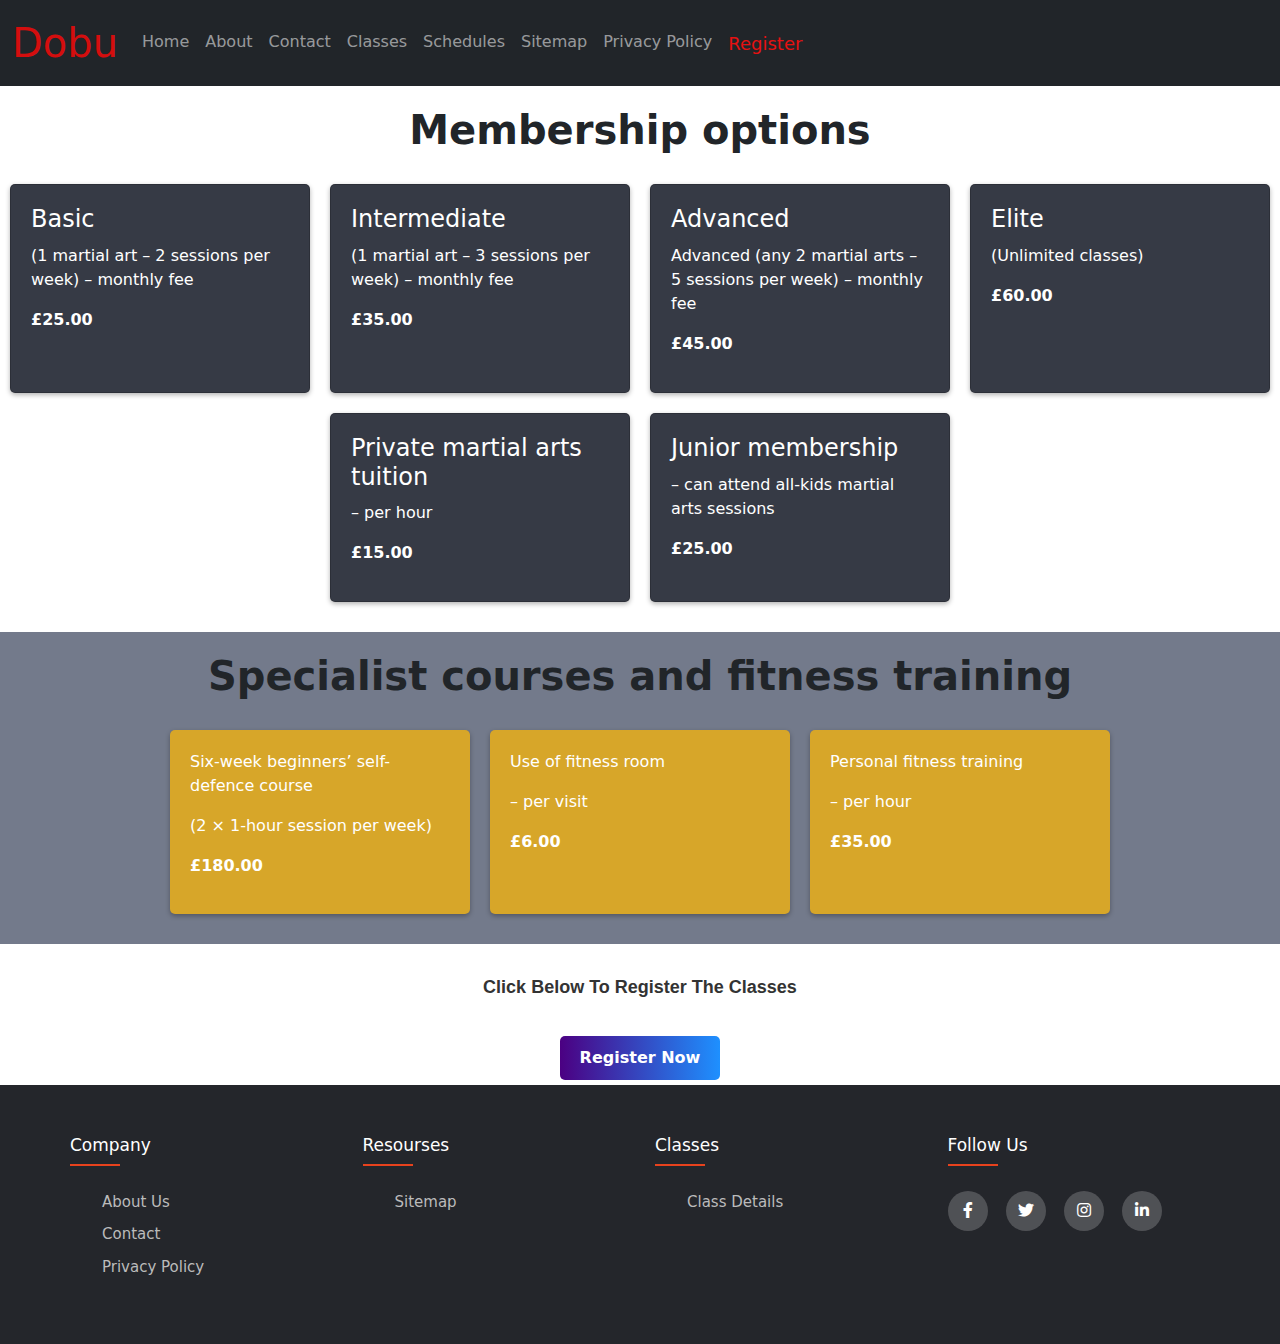
<file: c1.html>
<!DOCTYPE html>
<html lang="en">
<head>
  <title>Dobu Martial Arts</title>
  <meta charset="utf-8">
  <meta name="viewport" content="width=device-width, initial-scale=1">
  <link href="https://cdn.jsdelivr.net/npm/bootstrap@5.2.3/dist/css/bootstrap.min.css" rel="stylesheet">
  <script src="https://cdn.jsdelivr.net/npm/bootstrap@5.2.3/dist/js/bootstrap.bundle.min.js"></script>
  <link rel="stylesheet" type="text/css" href="https://cdnjs.cloudflare.com/ajax/libs/font-awesome/5.15.1/css/all.min.css">
  <link href="https://cdnjs.cloudflare.com/ajax/libs/animate.css/3.7.2/animate.min.css" rel="stylesheet">

  <script src="JS.js"></script>
  <link rel="stylesheet" href="c1.css">
</head>
<body>


  <nav class="navbar navbar-expand-sm bg-dark navbar-dark">
    <div class="container-fluid">
      <a class="navbar-brand" href="index.html" style="color: rgb(212, 14, 14);">Dobu</a>
      <button class="navbar-toggler" type="button" data-bs-toggle="collapse" data-bs-target="#collapsibleNavbar">
        <span class="navbar-toggler-icon"></span>
      </button>
      <div class="collapse navbar-collapse" id="collapsibleNavbar">
        <ul class="navbar-nav">
          <li class="nav-item">
            <a class="nav-link" href="index.html">Home</a>
          </li>
          <li class="nav-item">
            <a class="nav-link" href="abt.html">About</a>
          </li>
          <li class="nav-item">
            <a class="nav-link" href="cont.html">Contact</a>
          </li> 
  
  
          <li class="nav-item">
            <a class="nav-link" href="c1.html">Classes</a>
          </li>
  
          <li class="nav-item">
            <a class="nav-link" href="s1.html">Schedules</a>
          </li>
  
          <li class="nav-item">
              <a class="nav-link" href="site1.html">Sitemap</a>
            </li>
            <li class="nav-item">
              <a class="nav-link" href="pri1.html">Privacy Policy</a>
            </li> 
            
            <li class="nav-item">
              <a class="nav-link" style=" font-size: 18px; color: rgb(230, 17, 17);" href="RegistrationForm.html">Register</a>
            </li>
         
        </ul>
      </div>
    </div>
  </nav>
  


<!--Prices and membership options-->

<section class="cards">
  <h1><b>Membership options</b></h1>
  <div class="card-container">
    <div class="card">
      <h2 class="card-title">Basic</h2>
      <p class="card-description">(1 martial art – 2 sessions per week) – monthly fee</p>
        <p><b>£25.00</b></p>
    </div>
    <div class="card">
      <h2 class="card-title">Intermediate</h2>
      <p class="card-description">(1 martial art – 3 sessions per week) – monthly fee</p>
      <p><b>£35.00</b></p>
    </div>
    <div class="card">
      <h2 class="card-title">Advanced</h2>
      <p class="card-description">Advanced (any 2 martial arts – 5 sessions per week) – monthly fee</p>
      <p><b>£45.00</b></p>
    </div>
    <div class="card">
      <h2 class="card-title">Elite</h2>
      <p class="card-description">(Unlimited classes)</p>
      <p><b>£60.00</b></p>
    </div>
    <div class="card">
      <h2 class="card-title">Private martial arts tuition </h2>
      <p class="card-description">– per hour</p>
      <p><b>£15.00</b></p>
    </div>
    <div class="card">
      <h2 class="card-title">Junior membership</h2>
      <p class="card-description">– can attend all-kids martial arts sessions</p>
      <p><b>£25.00</b></p>
    </div>
  </div>
  
</section>

<section class="cards-second ">
  <h1><b>Specialist courses and fitness training</b></h1>
  <div class="card-container">
    <div class="card2">
     
      <p class="card-description">Six-week beginners’ self-defence course </p>
      <p>(2 × 1-hour session per week)</p>
        <p><b>£180.00</b></p>
    </div>
    <div class="card2">
      <p class="card-description">Use of fitness room</p>
      <p> – per visit</p>
      <p><b>£6.00</b></p>
    </div>
    <div class="card2">
      <p class="card-description">Personal fitness training</p>
      <p>– per hour</p>
      <p><b>£35.00</b></p>
    </div>
  
  </div>
  
</section>


<section class="card-third">
  <div class="card-body">
    <p class="card-text"><b>Click Below To Register The Classes</b></p>
    <div class="button-container">
      <a href="RegistrationForm.html" class="btn btn-primary">Register Now</a>

    </div>
  </div>
</section>

<!--Footer-->
    <footer class="footer content">
      <div class="container">
          <div class="row">
              <div class="footer-col">
                  <h4>Company</h4>
                  <ul>
                      <li><a href="abt.html">about us</a></li>
                      <li><a href="cont.html">contact </a></li>
                      <li><a href="pri1.html">privacy policy</a></li>
                      
                  </ul>
              </div>
              <div class="footer-col">
                  <h4>Resourses</h4>
                  <ul>
                      <li><a href="site1.html">sitemap</a></li>
                     
                  </ul>
              </div>
              <div class="footer-col">
                  <h4>Classes</h4>
                  <ul>
                      <li><a href="c1.html">Class details</a></li>
                      
                  </ul>
              </div>
              <div class="footer-col">
                  <h4>follow us</h4>
                  <div class="social-links">
                    <a href="https://www.facebook.com"><i class="fab fa-facebook-f"></i></a>
                    <a href="https://twitter.com"><i class="fab fa-twitter"></i></a>
                    <a href="https://www.instagram.com"><i class="fab fa-instagram"></i></a>
                    <a href="https://www.linkedin.com"><i class="fab fa-linkedin-in"></i></a>
                  </div>
              </div>
          </div>
      </div>
  </footer>
  




   
</body>
</html>
</file>
<file: c1.css>
@import url('https://fonts.googleapis.com/css2?family=Poppins:wght@300;400;500;600;700&display=swap');
html, body{
	height: 100%;
}

body{
	display: flex;
	flex-direction: column;
}

.content{
	flex: 1 0 auto;
}

/* logo*/
.navbar-brand{
  font-size: 40px;
}

.text-info{
  color: rgb(204, 0, 0);
}

/*Prices and membership options*/
h1{
	text-align: center;
	margin-top: 20px;
}

.card-container {
  display: flex;
  flex-wrap: wrap;
  justify-content: center;
  gap: 20px;
  margin-top:30px;
  margin-bottom: 30px;
}


.card {
  background-color: #363a45;
  padding: 20px;
  border-radius: 5px;
  box-shadow: 0px 2px 5px rgba(0, 0, 0, 0.3);
  transition: all 0.3s ease;
  flex-basis: 300px;
  color: #ffffff;
}

.card:hover {
  transform: translateY(-5px);
  box-shadow: 0px 7px 10px rgba(0, 0, 0, 0.3);
}

.card-title {
  font-size: 24px;
  margin-bottom: 10px;
}

.card-description {
  font-size: 16px;
}


/*Specialist*/
.cards-second{
	background-color: #737a8b;
} 

.card-container {
	display: flex;
	flex-wrap: wrap;
	justify-content: center;
	gap: 20px;
	margin-top:30px;
	margin-bottom: 30px;
  }
  
  
  .card2 {
	background-color: #d7a629;
	padding: 20px;
	border-radius: 5px;
	box-shadow: 0px 2px 5px rgba(0, 0, 0, 0.3);
	transition: all 0.3s ease;
	flex-basis: 300px;
	color: #ffffff;
  }
  
  .card2:hover {
	transform: translateY(-5px);
	box-shadow: 0px 7px 10px rgba(255, 24, 24, 0.951);
  }
  
  .card-title {
	font-size: 24px;
	margin-bottom: 10px;
  }
  
  .card-description {
	font-size: 16px;
  }


/* reg now*/

  .card-text{
	text-align: center;
	margin-top: 30px;
  }

  .button-container {
	display: flex;
	flex-wrap: wrap;
	justify-content: center;
	margin-top: 30px;
  }
  
  .button-container a {
	margin: 5px;
  }

  .btn-primary {
    background: linear-gradient(to right, #4B0082, #1E90FF);
    color: #fff;
    padding: 10px 20px;
    border: none;
    text-decoration: none;
    border-radius: 5px;
    font-size: 16px;
    font-weight: bold;
}

.card-text b {
	font-family:Verdana, Geneva, Tahoma, sans-serif;
	font-size: 18px;
	color: #333;

  }
  

/*footer*/
.container{
	max-width: 1170px;
	margin:auto;
}
.row{
	display: flex;
	flex-wrap: wrap;
}
ul{
	list-style: none;
}
.footer{
	background-color: #24262b;
    padding: 50px 0;
	flex-shrink: 0;
	
}
.footer-col{
   width: 25%;
   padding: 0 15px;
}
.footer-col h4{
	font-size: 17px;
	color: #ffffff;
	text-transform: capitalize;
	margin-bottom: 35px;
	font-weight: 500;
	position: relative;
}
.footer-col h4::before{
	content: '';
	position: absolute;
	left:0;
	bottom: -10px;
	background-color:rgb(231, 66, 29);
	height: 2px;
	box-sizing: border-box;
	width: 50px;
}
.footer-col ul li:not(:last-child){
	margin-bottom: 10px;
}
.footer-col ul li a{
	font-size: 15px;
	text-transform: capitalize;
	color: #ffffff;
	text-decoration: none;
	font-weight: 300;
	color: #bbbbbb;
	display: block;
	transition: all 0.3s ease;
}
.footer-col ul li a:hover{
	color: #ffffff;
	padding-left: 8px;
}
.footer-col .social-links a{
	display: inline-block;
	height: 40px;
	width: 40px;
	background-color: rgba(255,255,255,0.2);
	margin:0 13px 10px 0;
	text-align: center;
	line-height: 40px;
	border-radius: 50%;
	color: #ffffff;
	transition: all 0.5s ease;
}
.footer-col .social-links a:hover{
	color: #24262b;
	background-color: #ffffff;
}


@media(max-width: 731px){
  .footer-col{
    width: 50%;
    margin-bottom: 30px;	
}
.footer-col h4{
	font-size: 17px;
	color: #ffffff;
	text-transform: capitalize;
	margin-bottom: 35px;
	font-weight: 500;
	position: center;
	
}

}
</file>
